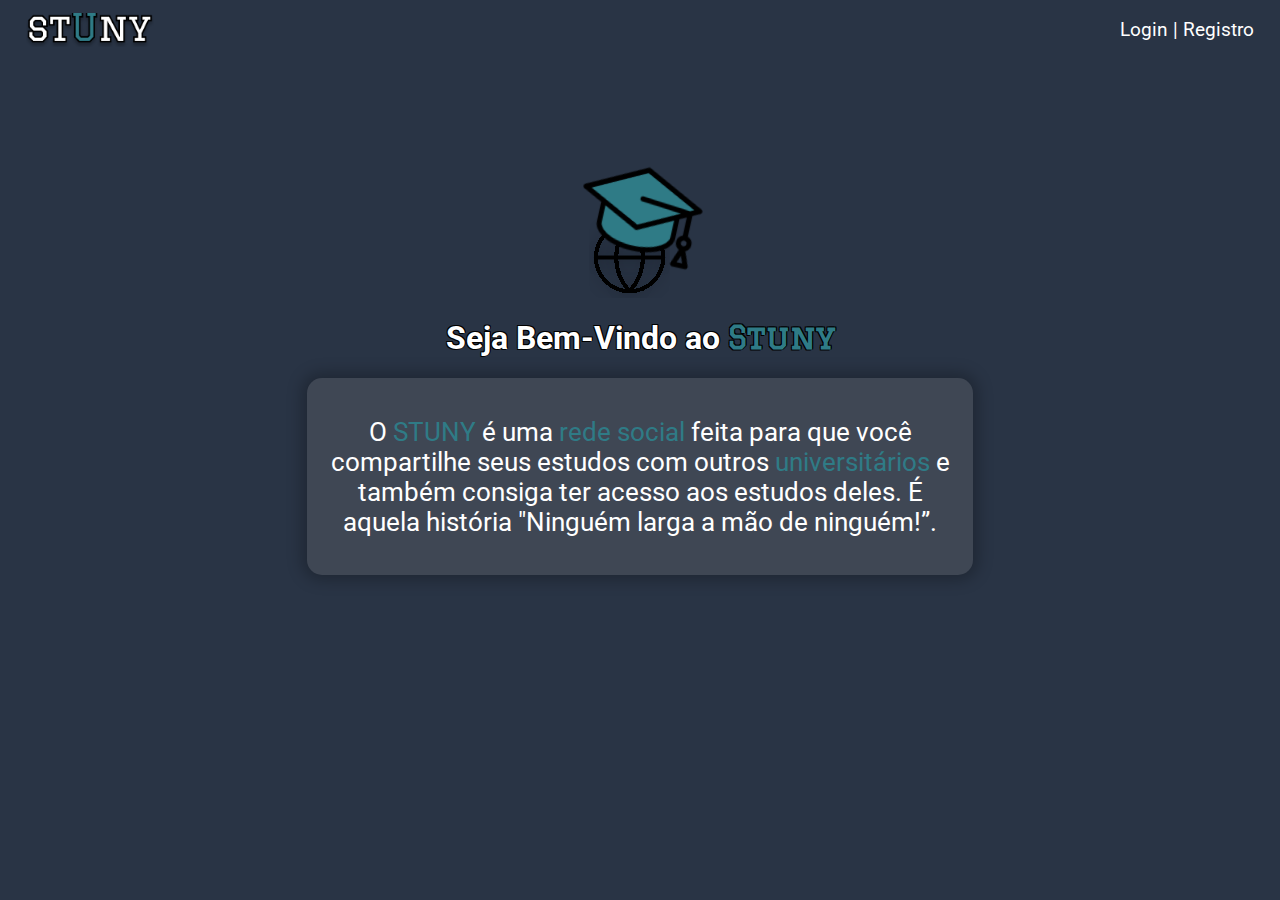
<file: index.html>
<!DOCTYPE html>
<html lang="en">
<head>
    <meta charset="UTF-8">
    <meta http-equiv="X-UA-Compatible" content="IE=edge">
    <meta name="viewport" content="width=device-width, initial-scale=1.0">
    <link rel="stylesheet" href="./styles/main.css">
    <link rel="stylesheet" href="./styles/intro.css">
    <script src="./scripts/intro.js" defer></script>
    <link rel="icon" type="image/x-icon" href="./images/logo.svg">
    <title>Bem-vindo ao Stuny</title>
</head>
<body>
    <header>
        <img src="./images/tittle.png" alt="Stuny">
        <a onclick="alreadyLogged()">Login | Registro</a>
    </header>
    <div class="intro-container">
        <img src="./images/logo.svg" alt="Stuny">
        <h1>Seja Bem-Vindo ao <span class="span-tittle">Stuny</span></h1>
        <div class="message">
            <p>
                O <span class="span">STUNY</span> é uma <span class="span">rede social</span> feita para que você compartilhe seus 
                estudos com outros <span class="span">universitários</span> e também consiga ter acesso 
                aos estudos deles. É aquela história "Ninguém larga a mão de ninguém!”.
            </p>
        </div>
    </div>
</body>
</html>
</file>
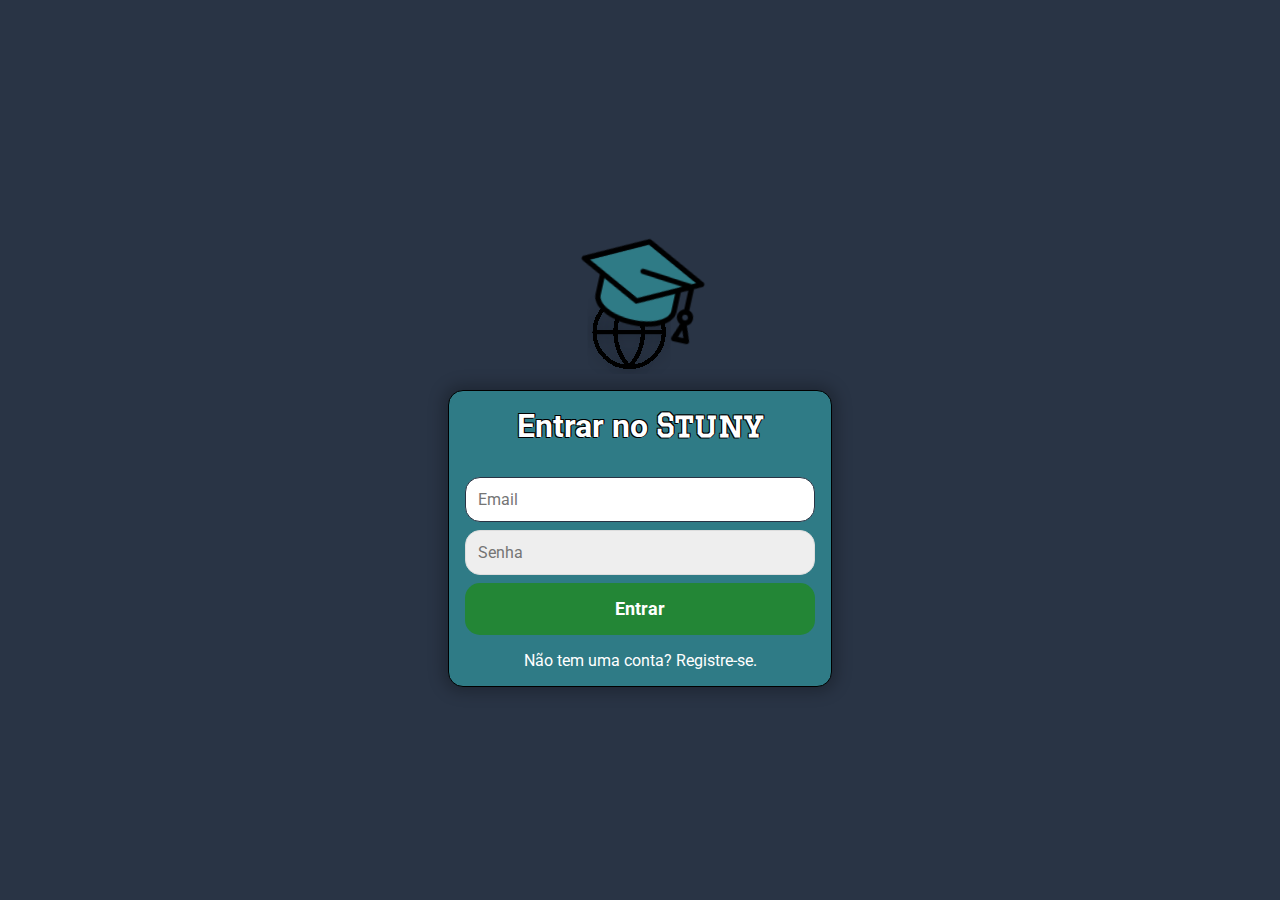
<file: pages/home.html>
<!DOCTYPE html>
<html lang="en">
<head>
    <meta charset="UTF-8">
    <meta http-equiv="X-UA-Compatible" content="IE=edge">
    <meta name="viewport" content="width=device-width, initial-scale=1.0">
    <link rel="stylesheet" href="../styles/home.css">
    <link rel="stylesheet" href="../styles/main.css">
    <script src="../scripts/home.js" defer></script>
    <link rel="stylesheet" href="https://cdnjs.cloudflare.com/ajax/libs/font-awesome/6.1.1/css/all.min.css" integrity="sha512-KfkfwYDsLkIlwQp6LFnl8zNdLGxu9YAA1QvwINks4PhcElQSvqcyVLLD9aMhXd13uQjoXtEKNosOWaZqXgel0g==" crossorigin="anonymous"/>
    <link rel="icon" type="image/x-icon" href="../images/logo.svg">
    <title>Stuny - Home</title>
</head>
<body onload="showPosts()">
    <div class="nav">
        <div class="nav_logo">
            <img alt="stuny" src="../images/logo_tittle.png">
        </div>
        <div class="nav_buton">
            <button onclick="Logout()">SAIR</button>
        </div>
    </div>
    <div class="container">

        <!--Mobile-->
        <button class="accordion">Olá, <span class="nome-mobile"></span></button>
        <div class="panel">
            <div class="card_information">
                <p class="text-mobile"><b>Universidade: </b><span id="universidade-mobile"></span></p>
                <p class="text-mobile"><b>Curso: </b><span id="curso-mobile"></span></p>
            </div>
            <div class="contacts">
                <div class="contacts_line">
                    <img alt="email-logo" src="../images/icon_email.svg" />
                    <p class="social_media" id="email-mobile"></p>
                </div>
                <div class="contacts_line">
                    <img alt="linkedin-logo" src="../images/icon_linkedin.svg" />
                    <p class="social_media">linkedin.com/exemplo</p>
                </div>
                <div class="contacts_line">
                    <img alt="github-logo" src="../images/icon_github.svg" />
                    <p class="social_media">github.com/exemplo</p>
                </div>
            </div>
        </div>
        

        <aside class="container__sidebar">
            <div class="card_head">
                <div class="card_avatar">
                    <img alt="user" class="avatar__image" src="../images/avatar.png" />
                </div>
                <div class="card_information">
                    <h2 class="text" id="nome"></h2>
                    <p class="text"><b>Universidade: </b><span id="universidade"></span></p>
                    <p class="text"><b>Curso: </b><span id="curso"></span></p>
                </div>
            </div>
            <div class="contacts">
                <div class="contacts_line">
                    <img alt="email-logo" src="../images/icon_email.svg" />
                    <p class="social_media" id="email"></p>
                </div>
                <div class="contacts_line">
                    <img alt="linkedin-logo" src="../images/icon_linkedin.svg" />
                    <p class="social_media">linkedin.com/exemplo</p>
                </div>
                <div class="contacts_line">
                    <img alt="github-logo" src="../images/icon_github.svg" />
                    <p class="social_media">github.com/exemplo</p>
                </div>
            </div>
        </aside>
        <main class="container__main">
            <div class="card_input">
                <div class="card__cover">
                    <div class="card_head_input">
                        <div class="input_area">    
                            <textarea type="text" placeholder="Adicione a sua postagem aqui." id="post" rows="3" cols="50"></textarea>
                            <button onclick="addPost()">Publicar</button>
                        </div>
                    </div>
                </div>
            </div>
            <div id="dinamic_card"></div>
        </main>
    </div>
</body>
</html>
</file>
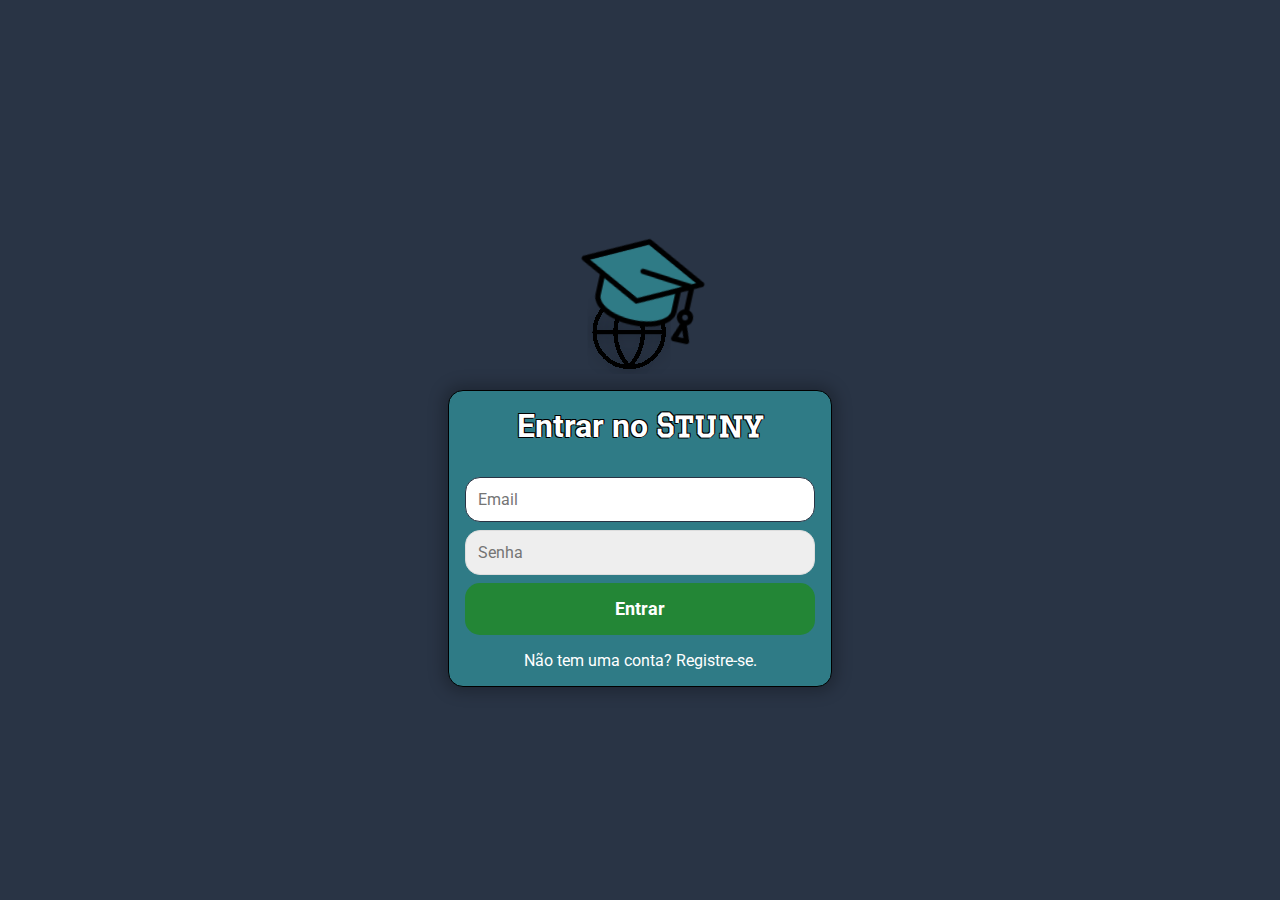
<file: pages/user.html>
<!DOCTYPE html>
<html lang="en">
<head>
    <meta charset="UTF-8">
    <meta http-equiv="X-UA-Compatible" content="IE=edge">
    <meta name="viewport" content="width=device-width, initial-scale=1.0">
    <title>Stuny - Login/Register</title>
    <link rel="stylesheet" href="../styles/main.css">
    <link rel="stylesheet" href="../styles/login-register.css">
    <link rel="icon" type="image/x-icon" href="../images/logo.svg">
    <script src="../scripts/login-register.js" defer></script>
</head>
<body>
    <div class="login-register__page">
        <div class="image-container">
            <img src="../images/logo.svg" alt="Stuny">
        </div>
        <div class="container">
            <form class="form" id="login" onsubmit="return userLogin()">
                <h1 class="form__title">Entrar no <span class="span">Stuny</span></h1>
                <div class="form__input-group">
                    <input type="email" class="form__input" id="userEmail" autofocus required placeholder="Email">
                </div>
                <div class="form__input-group">
                    <input type="password" class="form__input" id="userPassword" autofocus required placeholder="Senha">
                </div>
                <button class="form__button" type="submit">Entrar</button>
                <p class="form__text">
                    <a class="form__link" id="linkRegister">Não tem uma conta? Registre-se.</a>
                </p>
            </form>
            <form class="form form--hidden" id="register" onsubmit="return registerUser()">
                <h1 class="form__title">Criar Conta no <span class="span">Stuny</span></h1>
                <div class="form__input-group">
                    <input type="text" id="name" class="form__input" autofocus required placeholder="Nome Completo">
                </div>
                <div class="form__input-group">
                    <input type="email" id="email" class="form__input" autofocus required placeholder="Email">
                </div>
                <div class="form__input-group">
                    <input type="text" id="faculdade" class="form__input" autofocus required placeholder="Faculdade">
                </div>
                <div class="form__input-group">
                    <input type="text" id="curso" class="form__input" autofocus required placeholder="Curso">
                </div>
                <div class="form__input-group">
                    <input type="password" id="password" class="form__input" autofocus required placeholder="Senha">
                </div>
                <div class="form__input-group">
                    <input type="password" id="confirm-password" class="form__input" autofocus required placeholder="Confirmar Senha">
                </div>
                <button class="form__button" type="submit">Cadastrar</button>
                <p class="form__text">
                    <a class="form__link" id="linkLogin">Já tem uma conta? Entrar.</a>
                </p>
            </form>
        </div>
    </div>
</body>
</html>
</file>
<file: styles/main.css>
@import url("https://fonts.googleapis.com/css2?family=Graduate&display=swap");
@import url("https://fonts.googleapis.com/css2?family=Graduate&family=Roboto&display=swap");

body {
  --color-primary: #293445;
  --color-primary-dark: #3f4754;
  --color-secondary: #2f7b86;
  --color-green: #238636;
  --color-dark-green: #155321;
  --color-red: #ab2930;

  --border-radius: 15px;
  --shadow: 0px 0px 15px 5px #00000040;

  --font-logo: "Graduate", cursive;
  --font-roboto: "Roboto", sans-serif;
  --text-stroke: -1px -1px 0px #000, -1px 1px 0px #000, 1px -1px 0px #000,
    1px 0px 0px #000;

  color: white;
  background-color: var(--color-primary);
  margin: 0;
  padding: 0;
}
</file>
<file: styles/intro.css>
header {
  display: flex;
  flex-direction: row;
  align-items: center;
  justify-content: space-between;
}

header img {
  width: 10%;
  margin: 1% 0 0 2%;
}

header a {
  font-size: 1.2rem;
  font-family: var(--font-roboto);
  color: white;
  margin: 1% 2% 0 0;
  cursor: pointer;
  text-decoration: none;
}

header a:hover {
  color: var(--color-green);
}

.intro-container {
  display: flex;
  flex-direction: column;
  align-items: center;
  justify-content: center;
  margin-top: 5rem;
}

.intro-container img {
  width: 20%;
}

.intro-container h1 {
  font-size: 2rem;
  font-family: var(--font-roboto);
  text-shadow: var(--text-stroke);
}

.message {
  background-color: var(--color-primary-dark);
  border-radius: var(--border-radius);
  box-shadow: var(--shadow);
  padding: 1%;
  width: 50%;
}

.message p {
  font-family: var(--font-roboto);
  font-size: 1.6rem;
  text-align: center;
}

.span {
  color: var(--color-secondary);
}
.span-tittle {
  font-family: var(--font-logo);
  color: var(--color-secondary);
}

@media (max-width: 768px) {
  header img {
    width: 30%;
    margin: 2% 0 0 3%;
  }
  header a {
    margin: 2% 3% 0 0;
  }
  .intro-container img {
    width: 50%;
  }
  .intro-container h1 {
    font-size: 1.8rem;
  }
  .message {
    width: 80%;
    padding: 2%;
  }
  .message p {
    font-size: 1.4rem;
  }
}
</file>
<file: styles/home.css>
.nav {
  display: flex;
  flex-direction: row;
  justify-content: space-between;
  align-items: center;
}
.nav .nav_logo img {
  height: 25%;
}

.nav .nav_logo {
  margin-left: 2%;
}

.nav .nav_buton {
  font-size: 1rem;
  margin-right: 2%;
}
.nav .nav_buton button {
  color: #ffffff;
  border: none;
  border-radius: var(--border-radius);
  outline: none;
  cursor: pointer;
  background: var(--color-secondary);
  padding: 5px 15px;
  font-weight: bold;
  font-size: 1rem;
}
.nav .nav_buton button:hover {
  background: var(--color-red);
}
.contacts {
  display: flex;
  flex-direction: column;
  margin-top: 2%;
  font-family: var(--font-roboto);
  font-size: 10px;
}

.contacts_line {
  display: flex;
  flex-direction: row;
  justify-content: baseline;
  align-items: center;
}

.container {
  display: flex;
}

.container__sidebar {
  width: 30%;
  max-height: 40vh;
  padding: 2%;
  margin: 0% 1% 0% 2%;
  background-color: var(--color-primary-dark);
  border-radius: var(--border-radius);
  box-shadow: var(--shadow);
}

.container__main {
  flex: 1;
  overflow: auto;
  background-color: var(--color-primary-dark);
  padding: 2%;
  margin: 0% 2% 0% 1%;
  border-radius: var(--border-radius);
  box-shadow: var(--shadow);
}

.card {
  display: flex;
  flex-direction: column;
  background-color: var(--color-primary-dark);
  border-radius: var(--border-radius);
  padding: 2%;
  background-color: var(--color-primary);
  margin-bottom: 2%;
  box-shadow: var(--shadow);
}

.card__content {
  flex: 1;
}

.card_avatar {
  border-radius: 50%;
  height: 56px;
  width: 56px;
}

.avatar__image {
  border-radius: 50%;
  height: 100%;
  width: 100%;
}

.card_head {
  display: flex;
  flex-direction: row;
  align-items: center;
  justify-content: baseline;
  font-family: var(--font-logo);
  font-size: 12px;
}

.social_media {
  font-size: 1rem;
}
.text {
  font-size: 0.8rem;
}

.card_head_input {
  display: flex;
  flex-direction: column;
  font-family: var(--font-logo);
  font-size: 12px;
}
.card_input {
  display: flex;
  flex-direction: column;
  background-color: var(--color-primary-dark);
  border-radius: var(--border-radius);
  padding: 2%;
  background-color: var(--color-primary);
  margin-bottom: 2%;
  box-shadow: var(--shadow);
}
.input_area {
  display: flex;
  flex-direction: column;
}
.input_area textarea {
  padding: 0.75rem;
  box-sizing: border-box;
  border-radius: var(--border-radius);
  border: 1px solid var(--color-primary-dark);
  outline: none;
  background: var(--color-primary-dark);
  transition: background 0.2s, border-color 0.2s;
  color: white;
  font-family: var(--font-roboto);
}
.input_area button {
  align-self: center;
  margin-top: 2%;
  width: 25%;
  padding: 0.5rem 1rem;
  font-size: 1rem;
  color: #ffffff;
  border: none;
  border-radius: var(--border-radius);
  outline: none;
  cursor: pointer;
  background: var(--color-secondary);
}
.input_area button:hover {
  background: #1d4c53;
}
#post-message {
  font-family: var(--font-roboto);
  word-break: break-word;
}

.card__content {
  display: flex;
  flex-direction: column;
}
.card__menu {
  display: flex;
  flex-direction: row;
  justify-content: space-between;
}
.remove-btn {
  align-self: center;
  margin-top: 2%;
  width: 15%;
  padding: 0.5rem 1rem;
  color: #ffffff;
  font-family: var(--font-roboto);
  border: none;
  border-radius: var(--border-radius);
  outline: none;
  cursor: pointer;
  background: var(--color-red);
}

.like-btn {
  background: none;
  border: none;
  color: white;
  margin-top: 4%;
  cursor: pointer;
}
.liked,
.like-btn:hover {
  color: var(--color-red);
}

i {
  font-size: 1.2rem;
}
.accordion,
.accordion span,
.panel,
.active {
  display: none;
}

@media (max-width: 768px) {
  .container__sidebar {
    display: none;
  }
  .input_area button {
    width: 30%;
  }
  .remove-btn {
    width: 25%;
  }
  .container {
    display: flex;
    flex-direction: column;
  }
  .container__main {
    margin-top: 2%;
  }

  .accordion {
    display: inherit;
    background-color: var(--color-primary);
    font-family: var(--font-roboto);
    font-size: 1rem;
    color: white;
    cursor: pointer;
    padding: 18px;
    width: 100%;
    text-align: left;
    border: none;
    outline: none;
    transition: 0.4s;
  }
  .accordion span {
    font-family: var(--font-logo);
    display: inherit;
  }
  #universidade-mobile,
  #curso-mobile {
    font-family: var(--font-logo);
    display: inherit;
  }
  .active,
  .accordion:hover {
    background-color: var(--color-primary);
    display: inherit;
  }
  .panel {
    display: inherit;
    font-family: var(--font-roboto);
    font-size: 1rem;
    padding: 0 18px;
    background-color: var(--color-primary-dark);
    display: none;
    overflow: hidden;
  }
}
</file>
<file: styles/login-register.css>
.login-register__page {
  height: 100vh;
  display: flex;
  align-items: center;
  justify-content: center;
  font-size: 18px;
  flex-direction: column;
}

.image-container {
  display: flex;
  justify-content: center;
  align-items: center;
}

.image-container img {
  width: 60%;
}

.container {
  width: 350px;
  max-width: 350px;
  margin: 1rem;
  padding: 1rem;
  box-shadow: var(--shadow);
  border-radius: var(--border-radius);
  background: var(--color-secondary);
}

.container,
.form__input,
.form__button {
  font-family: var(--font-roboto);
  font-size: 1rem;
  border: 1px solid black;
}

.form--hidden {
  display: none;
}

.form > *:first-child {
  margin-top: 0;
}

.form > *:last-child {
  margin-bottom: 0;
}

.form__title {
  margin-bottom: 2rem;
  text-align: center;
  font-family: var(--font-roboto);
  text-shadow: var(--text-stroke);
}

.form__input-group {
  margin-bottom: 0.5rem;
}

.form__input {
  display: block;
  width: 100%;
  padding: 0.75rem;
  box-sizing: border-box;
  border-radius: var(--border-radius);
  border: 1px solid #dddddd;
  outline: none;
  background: #eeeeee;
  transition: background 0.2s, border-color 0.2s;
}

.form__input:focus {
  border-color: var(--color-primary);
  background: #ffffff;
}

.form__button {
  width: 100%;
  padding: 1rem 2rem;
  font-weight: bold;
  font-size: 1.1rem;
  color: #ffffff;
  border: none;
  border-radius: var(--border-radius);
  outline: none;
  cursor: pointer;
  background: var(--color-green);
}

.form__button:hover {
  background: var(--color-dark-green);
}

.form__button:active {
  transform: scale(0.98);
}

.form__text {
  text-align: center;
}

.form__link {
  color: white;
  text-decoration: none;
  cursor: pointer;
}

.form__link:hover {
  text-decoration: underline;
}

.span {
  font-family: var(--font-logo);
}

@media (max-width: 767px) {
  .container {
    width: 90vw;
  }
}
</file>
